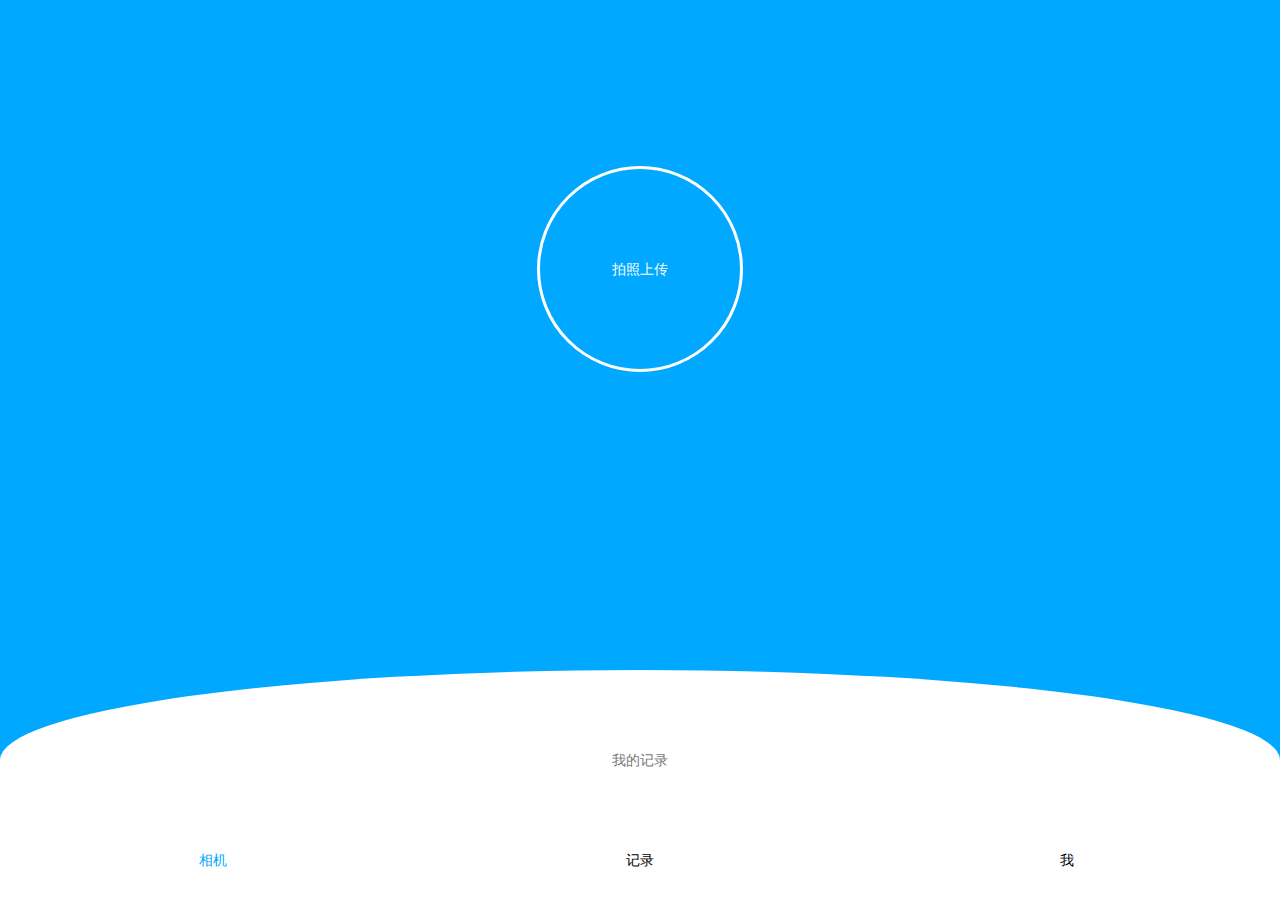
<file: index.html>
<!DOCTYPE html>
<html lang="en">
<head>
    <meta charset="UTF-8">
    <meta name="viewport" content="width=device-width, initial-scale=1.0">
    <link rel="stylesheet" href="./css/public.css">
    <link rel="stylesheet" href="https://at.alicdn.com/t/font_1809471_ch77477fknl.css">
    <link rel="stylesheet" href="./css/index.css">
    <title>首页</title>
</head>
<body>
    <header class="APP-header">
        <section class="first">
            <div id="btn-camera" class="btn-camera">
                <span class="iconfont icon-xiangji"></span>
                <p>拍照上传</p>
            </div>
            <div id="btn-record"  class="btn-record">
                <p>我的记录</p>
            </div>
            <div id="CameraModule" class="CameraModule">
               <video src="" class="video-camera" id="video-camera"></video>
               <button id="btn-ok" class="btn-ok">
                   <span class="iconfont"></span>
               </button>
               <button id="btn-cancel" class="btn-cancel">
                   <span class="iconfont"></span>
               </button>
            </div>
            <div id="PicModule" class="PicModule">
                <!-- <canvas id="img-pic" class="img-pic"></canvas> -->
                <button id="img-ok" class="img-ok">
                    <span class="iconfont"></span>
                </button>
                <button id="img-cancel" class="img-cancel">
                    <span class="iconfont"></span>
                </button>
            </div>
        </section>
        <section style="display: none;">
            <div class="">

            </div>
        </section>
        <section style="display: none;">
            <div class="">

            </div>
        </section>
    </header>
    <footer class="APP-footer">
        <ul>
            <li class="bule">
                <p><span class="iconfont icon-xiangji"></span></p>
                <p>相机</p>
            </li>
            <li>
                <p><span class="iconfont icon-xiangji"></span></p>
                <p>记录</p>
            </li>
            <li>
                <p><span class="iconfont icon-xiangji"></span></p>
                <p>我</p>
            </li>
        </ul>
    </footer>
    <script src="./js/index.js"></script>
</body>
</html>
</file>
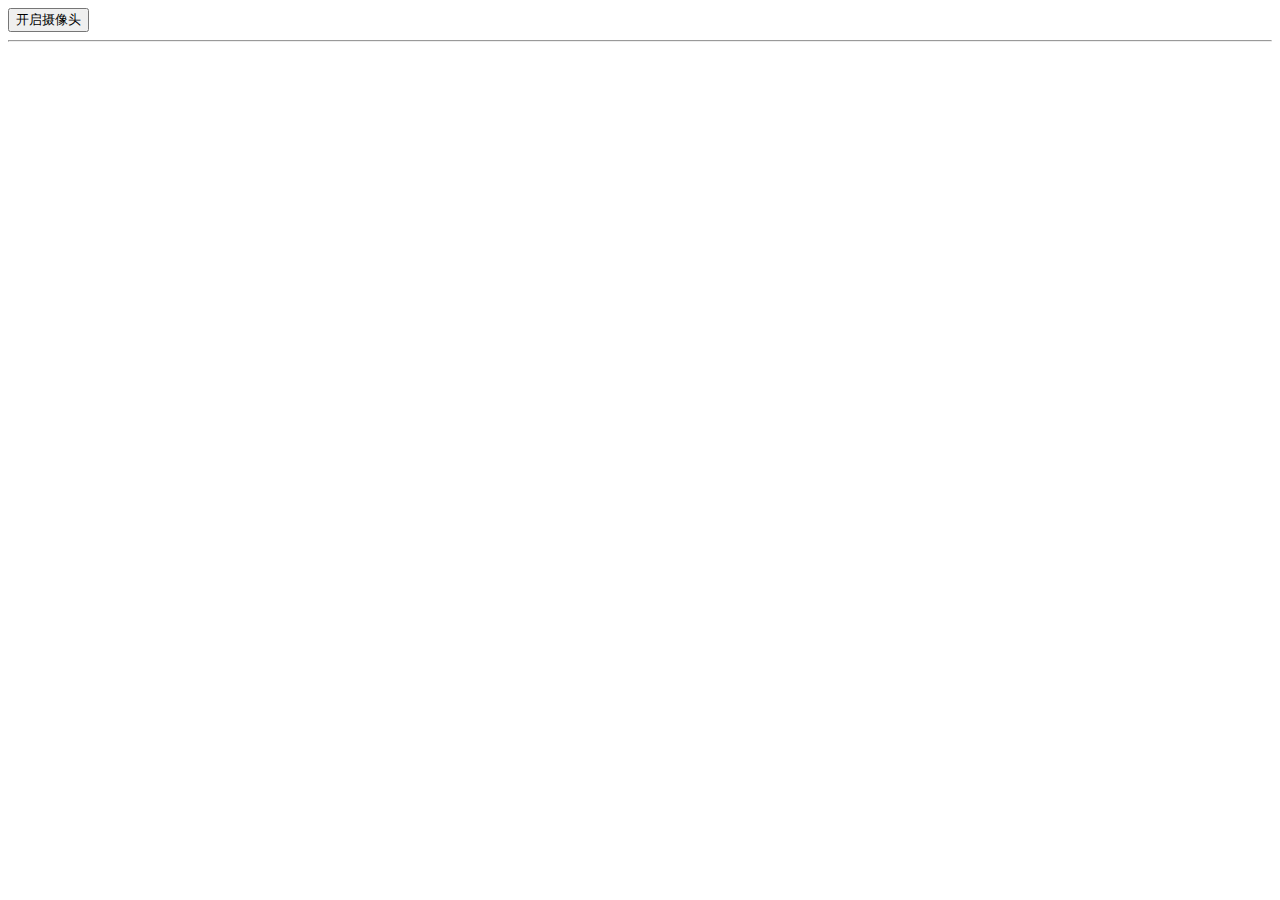
<file: cs2.html>
<!DOCTYPE html>
<html lang="en">
<head>
    <meta charset="UTF-8">
    <title>WebRTC</title>
</head>
<body>
    <button onclick="startCam()">开启摄像头</button>
    <hr>
    <div id="box">
        <button id="btn" style="display:none">拍照</button>
        <br>
    </div>

    <br>

    <div id="cam_box"></div>

    <script>
        //兼容处理
        navigator.getUserMedia || (navigator.getUserMedia = navigator.mozGetUserMedia || navigator.webkitGetUserMedia || navigator.msGetUserMedia);

        function startCam(){
            navigator.getUserMedia(
            {
                video:true,
                //audio:true
            },
            function(stream){
                //创建video元素
                var video = document.createElement("video");
                video.id = "myvideo";
                //指定src
                if (window.URL) {
                    video.srcObject = stream;
                } else {
                    video.src = stream;
                }
                //添加video到页面
                document.querySelector("#box").appendChild(video);
                btn.style.display = "block";

                //视频播放
                video.play();
            },
            function(error){
                console.log(error);
            }
            )
        }
        var btn = document.querySelector("#btn");
        btn.onclick = function(){
            var canvas = document.createElement("canvas");
            canvas.width = 640;
            canvas.height = 480;
            var cxt = canvas.getContext("2d");
            cxt.drawImage(document.querySelector("#myvideo"), 0, 0, 640, 480);
            document.querySelector("#cam_box").appendChild(canvas);
        }
    </script>
</body>
</html>
</file>
<file: css/public.css>
@charset 'UTF-8';

body,h1,h2,h3,h4,h5,h6,p,dd{margin:0;}
ul,ol,dl{margin:0;padding:0;list-style:none;}
img{border:none;vertical-align:middle;}
a{text-decoration:none;color:inherit;outline:none;}
body{font:14px/1.5 'Microsoft Yahei',sans-serif;/*sans-serif 是手机默认字体*/}

/*---------------------------------------
				 font 
---------------------------------------*/
/*** font-size***/
.f-siz12{font-size:12px;}
.f-siz14{font-size:14px;}
.f-siz16{font-size:16px;}
.f-siz18{font-size:18px;}
.f-siz20{font-size:20px;}
.f-siz22{font-size:22px;}
.f-siz24{font-size:24px;}
.f-siz26{font-size:26px;}
.f-siz28{font-size:28px;}
.f-siz30{font-size:30px;}

.f-wei-nor{font-weight: normal;}
.f-wei-b{font-weight: bold;}
.f-sty-nor{font-style: normal;}
/*--------------------------
		 border 
-----------------------------*/
.bor{border:1px solid #eee;}
.bor-t{border-top:1px solid #eee;}
.bor-r{border-right:1px solid #eee;}
.bor-b{border-bottom:1px solid #eee;}
.bor-l{border-left:1px solid #eee;}

/**************************************************
=========== padding ===============================
**************************************************/
.pad-5{padding:5px;}
.pad-10{padding:10px;}
.pad-15{padding:15px;}
.pad-20{padding:20px;}
.pad-25{padding:25px;}

.pad-t5{padding-top:5px;}
.pad-t10{padding-top:10px;}
.pad-t15{padding-top:15px;}
.pad-t20{padding-top:20px;}
.pad-t25{padding-top:25px;}
.pad-t30{padding-top:30px;}
.pad-t5{padding-top:5px;}

.pad-r0{padding-right:0;}
.pad-r5{padding-right:5px;}
.pad-r10{padding-right:10px;}
.pad-r15{padding-right:15px;}
.pad-r20{padding-right:20px;}
.pad-r25{padding-right:25px;}
.pad-r30{padding-right:30px;}

.pad-b5{padding-bottom:5px;}
.pad-b10{padding-bottom:10px;}
.pad-b15{padding-bottom:15px;}
.pad-b20{padding-bottom:20px;}
.pad-b25{padding-bottom:25px;}
.pad-b30{padding-bottom:30px;}

.pad-l0{padding-left:0;}
.pad-l5{padding-left:5px;}
.pad-l10{padding-left:10px;}
.pad-l15{padding-left:15px;}
.pad-l20{padding-left:20px;}
.pad-l25{padding-left:25px;}
.pad-l30{padding-left:30px;}


/**************************************************
=========== margin ===============================
**************************************************/
.mar-auto{margin-left:auto;margin-right:auto;}
.mar-5{margin:5px;}
.mar-10{margin:10px;}
.mar-15{margin:15px;}
.mar-20{margin:20px;}
.mar-25{margin:25px;}

.mar-t5{margin-top:5px;}
.mar-t10{margin-top:10px;}
.mar-t15{margin-top:15px;}
.mar-t20{margin-top:20px;}
.mar-t25{margin-top:25px;}
.mar-t30{margin-top:30px;}
.mar-t35{margin-top:35px;}
.mar-t40{margin-top:40px;}
.mar-t5{margin-top:5px;}

.mar-r5{margin-right:5px;}
.mar-r10{margin-right:10px;}
.mar-r15{margin-right:15px;}
.mar-r20{margin-right:20px;}
.mar-r25{margin-right:25px;}
.mar-r30{margin-right:30px;}

.mar-b5{margin-bottom:5px;}
.mar-b10{margin-bottom:10px;}
.mar-b15{margin-bottom:15px;}
.mar-b20{margin-bottom:20px;}
.mar-b25{margin-bottom:25px;}
.mar-b30{margin-bottom:30px;}

.mar-l5{margin-left:5px;}
.mar-l10{margin-left:10px;}
.mar-l15{margin-left:15px;}
.mar-l20{margin-left:20px;}
.mar-l25{margin-left:25px;}
.mar-l30{margin-left:30px;}

/******* float *******/
.clearfix:after{
	content: '';
	display: block;
	height: 0;
	line-height: 0;
	visibility: hidden;
	clear: both;
}
.fl{float:left;}
.fr{float:right;}

/* .row{ margin-left:-15px; margin-right:-15px; } */
/*************************************
===============position===============
***********************************/
.pos-r{position:relative;} .pos-a{position:absolute;} .pos-f{position:fixed;}
.t{top: 0;} .r{right: 0;} .b{bottom:0;} .l{left: 0;}
.zindex-9 {z-index:9;}
.zindex-99 {z-index:99;}
.zindex-999 {z-index:999;}
.zindex-9999 {z-index:9999;}
.zindex-99999 {z-index:99999;}
.zindex-999999 {z-index:999999;}
/****************************
	========= text =========
*****************************/
/*** display ***/
.dis-b {display:block;}
.dis-ib {display:inline-block;}
.dis-n {display:none;}
/*** text-align ***/
.t-a-l {text-align:left;}
.t-a-c {text-align:center;}
.t-a-r {text-align:right;}
/*** vertical ***/
.ver-a-m{vertical-align:middle;}
/*** overflow ***/
.over-h{overflow:hidden;}

/**************************************
================ color ========================
*****************************************/

.c-000{color:#000;}
.c-100{color:#100;}
.c-200{color:#200;}
.c-300{color:#300;}
.c-400{color:#400;}
.c-500{color:#500;}
.c-600{color:#600;}
.c-700{color:#700;}
.c-800{color:#800;}
.c-900{color:#900;}
.c-a00{color:#a00;}
.c-b00{color:#b00;}
.c-c00{color:#c00;}
.c-d00{color:#d00;}
.c-e00{color:#e00;}
.c-f00{color:#f00;}
/******************/
.c-010{color:#010;}
.c-020{color:#020;}
.c-030{color:#030;}
.c-040{color:#040;}
.c-050{color:#050;}
.c-060{color:#060;}
.c-070{color:#070;}
.c-080{color:#080;}
.c-090{color:#090;}
.c-0a0{color:#0a0;}
.c-0b0{color:#0b0;}
.c-0c0{color:#0c0;}
.c-0d0{color:#0d0;}
.c-0e0{color:#0e0;}
.c-0f0{color:#0f0;}
/*******************/
.c-001{color:#001;}
.c-002{color:#002;}
.c-003{color:#003;}
.c-004{color:#004;}
.c-005{color:#005;}
.c-006{color:#006;}
.c-007{color:#007;}
.c-008{color:#008;}
.c-009{color:#009;}
.c-00a{color:#00a;}
.c-00b{color:#00b;}
.c-00c{color:#00c;}
.c-00d{color:#00d;}
.c-00e{color:#00e;}
.c-00f{color:#00f;}
/******************/
.c-111{color:#111;}
.c-222{color:#222;}
.c-333{color:#333;}
.c-444{color:#444;}
.c-555{color:#555;}
.c-666{color:#666;}
.c-777{color:#777;}
.c-888{color:#888;}
.c-999{color:#999;}
.c-aaa{color:#aaa;}
.c-bbb{color:#bbb;}
.c-ccc{color:#ccc;}
.c-eee{color:#ddd;}
.c-fff{color:#fff;}
/*****************/
.c-fa0{color:#fa0;}
.c-af0{color:#af0;}
.c-f0a{color:#f0a;}
.c-a0f{color:#a0f;}
.c-0af{color:#0af;}
.c-0fa{color:#0fa;}
/*************************************
======== background-color ===========
************************************/
.bgc-000{background-color:#000;}
.bgc-100{background-color:#100;}
.bgc-200{background-color:#200;}
.bgc-300{background-color:#300;}
.bgc-400{background-color:#400;}
.bgc-500{background-color:#500;}
.bgc-600{background-color:#600;}
.bgc-700{background-color:#700;}
.bgc-800{background-color:#800;}
.bgc-900{background-color:#900;}
.bgc-a00{background-color:#a00;}
.bgc-b00{background-color:#b00;}
.bgc-c00{background-color:#c00;}
.bgc-d00{background-color:#d00;}
.bgc-e00{background-color:#e00;}
.bgc-f00{background-color:#f00;}
/******************************/
.bgc-010{background-color:#010;}
.bgc-020{background-color:#020;}
.bgc-030{background-color:#030;}
.bgc-040{background-color:#040;}
.bgc-050{background-color:#050;}
.bgc-060{background-color:#060;}
.bgc-070{background-color:#070;}
.bgc-080{background-color:#080;}
.bgc-090{background-color:#090;}
.bgc-0a0{background-color:#0a0;}
.bgc-0b0{background-color:#0b0;}
.bgc-0c0{background-color:#0c0;}
.bgc-0d0{background-color:#0d0;}
.bgc-0e0{background-color:#0e0;}
.bgc-0f0{background-color:#0f0;}
/*****************************/
.bgc-001{background-color:#001;}
.bgc-002{background-color:#002;}
.bgc-003{background-color:#003;}
.bgc-004{background-color:#004;}
.bgc-005{background-color:#005;}
.bgc-006{background-color:#006;}
.bgc-007{background-color:#007;}
.bgc-008{background-color:#008;}
.bgc-009{background-color:#009;}
.bgc-00a{background-color:#00a;}
.bgc-00b{background-color:#00b;}
.bgc-00c{background-color:#00c;}
.bgc-00d{background-color:#00d;}
.bgc-00e{background-color:#00e;}
.bgc-00f{background-color:#00f;}
/*******************************/
.bgc-111{background-color:#111;}
.bgc-222{background-color:#222;}
.bgc-333{background-color:#333;}
.bgc-444{background-color:#444;}
.bgc-555{background-color:#555;}
.bgc-666{background-color:#666;}
.bgc-777{background-color:#777;}
.bgc-888{background-color:#888;}
.bgc-999{background-color:#999;}
.bgc-aaa{background-color:#aaa;}
.bgc-bbb{background-color:#bbb;}
.bgc-ccc{background-color:#ccc;}
.bgc-eee{background-color:#ddd;}
.bgc-fff{background-color:#fff;}
/*******************************/
.bgc-fa0{background-color:#fa0;}
.bgc-af0{background-color:#af0;}
.bgc-f0a{background-color:#f0a;}
.bgc-a0f{background-color:#a0f;}
.bgc-0af{background-color:#0af;}
.bgc-0fa{background-color:#0fa;}
</file>
<file: css/index.css>
body {
  height: 100vh;
}
.APP-header section {
  color: #fff;
}
.APP-header .first {
  position: relative;
  height: 100vh;
  overflow: hidden;
  background-color: #00a8ff;
}
.APP-header .first div.btn-camera {
  position: absolute;
  left: 0;
  top: 0;
  right: 0;
  bottom: 0;
  margin: 166px auto;
  display: flex;
  flex-direction: column;
  width: 200px;
  height: 200px;
  justify-content: center;
  align-items: center;
  border-radius: 50%;
  border: 3px solid #fff;
}
.APP-header .first div.btn-camera .icon-xiangji {
  font-size: 65px;
}
.APP-header .first div.btn-record {
  position: absolute;
  bottom: 50px;
  width: 100vw;
  border-radius: 50% 50% 0 0;
  line-height: 20vh;
  text-align: center;
  color: #777;
  background-color: #fff;
}
.APP-header .first div.CameraModule {
  display: none;
  position: absolute;
  width: 100vw;
  height: 100vh;
  z-index: 999;
}
.APP-header .first div.CameraModule .video-camera {
  position: absolute;
  height: 100vh;
}
.APP-header .first div.CameraModule .btn-ok {
  position: absolute;
  width: 80px;
  height: 80px;
  left: 0;
  right: 0;
  bottom: 10%;
  margin: 0 auto;
  background-color: #fff;
  border: none;
  border-radius: 50%;
}
.APP-header .first div.CameraModule .btn-cancel {
  position: absolute;
  width: 80px;
  height: 80px;
  left: 0;
  right: 0;
  bottom: 10%;
  margin: auto;
  margin-left: 50px;
  background-color: #fff;
  border: none;
}
.APP-header .first div.PicModule {
  display: none;
  position: absolute;
  width: 100vw;
  height: 100vh;
  z-index: 999;
}
.APP-header .first div.PicModule .img-pic {
  position: absolute;
  height: 100vh;
  width: 100vw;
}
.APP-header .first div.PicModule .img-ok {
  position: absolute;
  width: 80px;
  height: 80px;
  left: 0;
  right: 0;
  bottom: 10%;
  margin: 0 auto;
  background-color: #fff;
  border: none;
  border-radius: 50%;
  margin-right: 50px;
}
.APP-header .first div.PicModule .img-cancel {
  position: absolute;
  width: 80px;
  height: 80px;
  left: 0;
  right: 0;
  bottom: 10%;
  margin: auto;
  margin-left: 50px;
  border-radius: 50%;
  background-color: #fff;
  border: none;
}
.APP-header .first .cameravideo {
  position: absolute;
  display: none;
  height: 100%;
  z-index: 999;
}
.APP-footer {
  height: 50px;
  width: 100vw;
  position: fixed;
  bottom: 0;
  left: 0;
  z-index: 2;
  background-color: #fff;
}
.APP-footer ul {
  display: flex;
  text-align: center;
}
.APP-footer ul li {
  flex: 1;
}
.APP-footer ul li.bule {
  color: #00a8ff;
}
</file>
